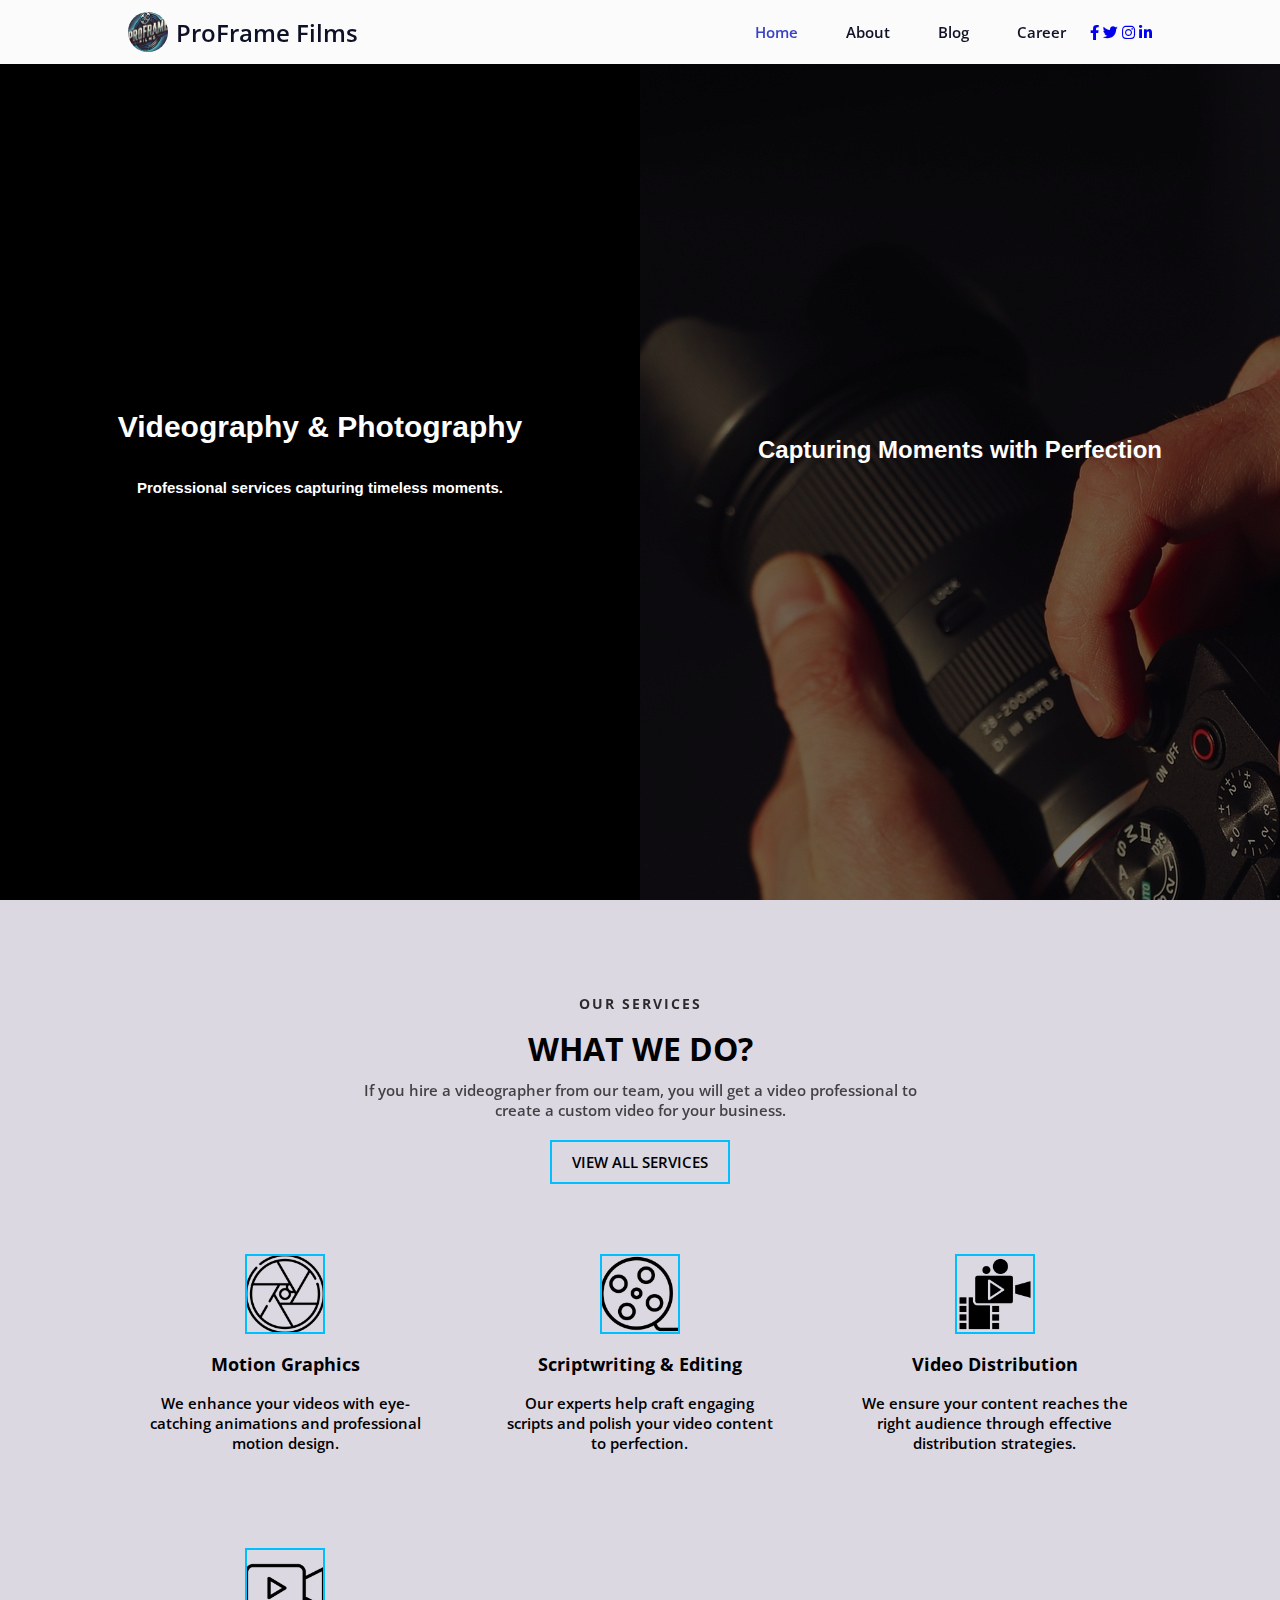
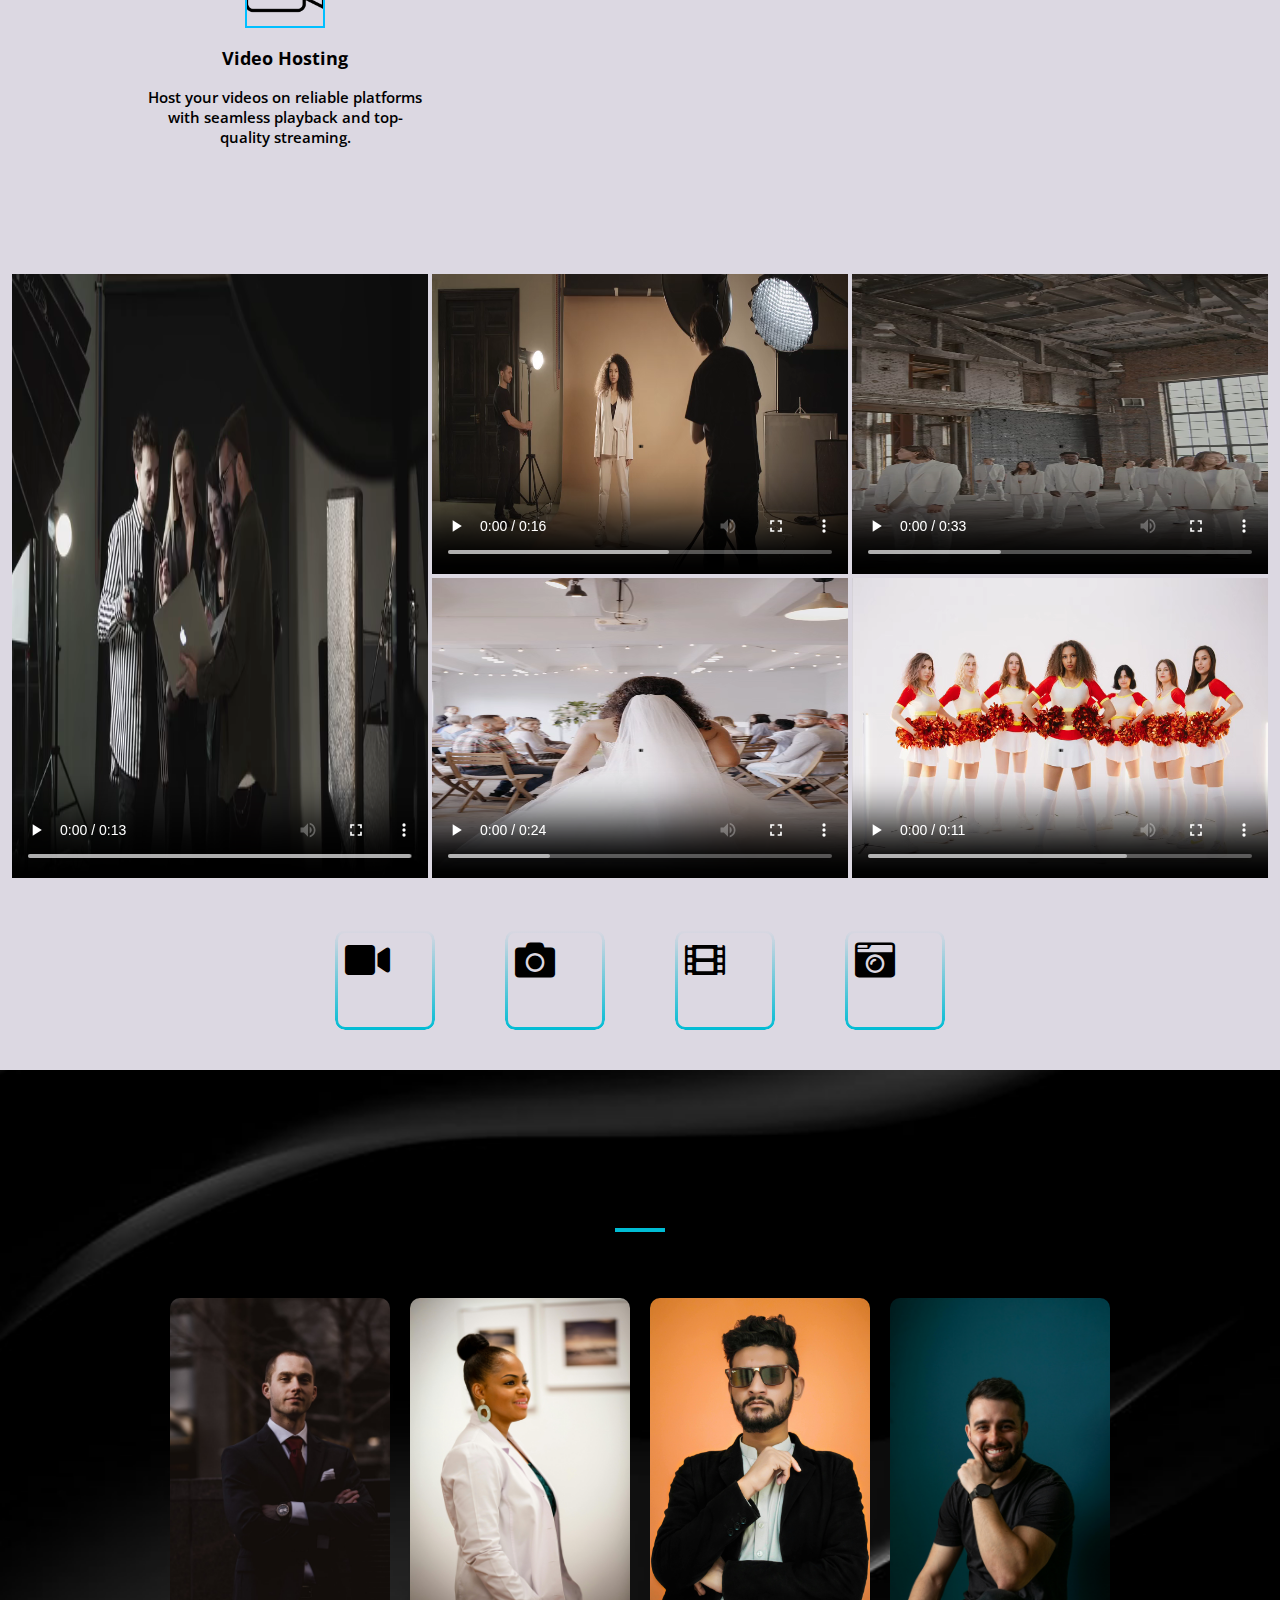
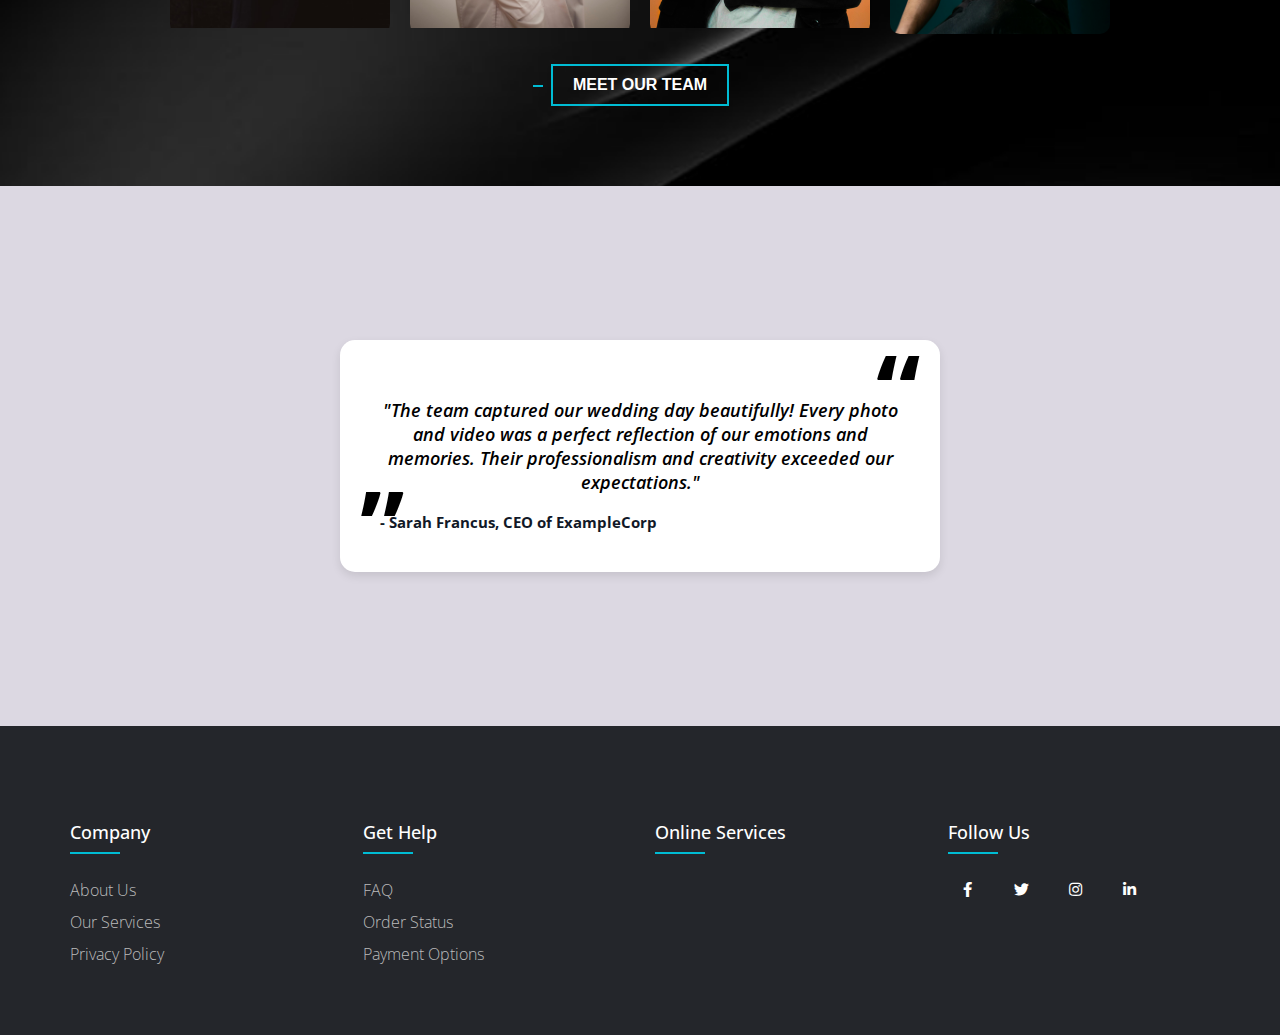
<file: index.html>
<html lang="en">
<head>
    <meta charset="UTF-8">
    <meta name="viewport" content="width=device-width, initial-scale=1.0">
    <title>Home</title>
    <link rel="stylesheet" href="./css/styles.css">
    <link href='https://unpkg.com/boxicons@2.1.4/css/boxicons.min.css' rel='stylesheet'>
    <link rel="stylesheet" type="text/css"  href="https://cdnjs.cloudflare.com/ajax/libs/font-awesome/5.15.1/css/all.min.css">
   
    <link rel="stylesheet" href="https://cdn.jsdelivr.net/npm/swiper/swiper-bundle.min.css">
</head>
<body>
    <header class="header">
        <a href="#" class="header-logo">  <img src="./images/Screenshot 2025-02-19 092839.png" alt="logo" style="width: 100%; height:80%;"></a>

        <div class="header-toggle">
            <i class="bx bx-menu" id="header-toggle"></i>
        </div>

        <nav class="nav" id="nav-menu">
            
            <div class="nav-content bd-grid">
               <!--  <i class="fa-brands fa-x-twitter"></i>
                <i class="fa-brands fa-facebook-f"></i>
                <i class="fa-brands fa-instagram"></i> -->
                <a href="#" class="nav-perfil">
                    
                    <div class="nav-img">
                <img src="./images/Screenshot 2025-02-19 092839.png" alt="logo">
                    </div>

                    <div>
                        <span class="nav-name">ProFrame Films</span>
                      
                    </div>
                </a>

                <div class="nav-menu">
                    <ul class="nav-list">
                        <li class="nav-item">
                            <a href="index.html" class="nav-link active">Home</a>
                        </li>
                        <li class="nav-item dropdown">
                            <a href="./main/About.html" class="nav-link ">About 
                                
                            </a>
                        </li>
                        <li class="nav-item"><a href="./main/Blog.html" class="nav-link">Blog</a></li>
                        <li class="nav-item"><a href="./main/Career.html" class="nav-link">Career</a></li>
                        
                        <div class="social-links">
                            <a href="#"><i class="fab fa-facebook-f"></i></a>
                            <a href="#"><i class="fab fa-twitter"></i></a>
                            <a href="#"><i class="fab fa-instagram"></i></a>
                            <a href="#"><i class="fab fa-linkedin-in"></i></a>
                        </div>
                    </ul>
                    
                </div>
            </div>
        </nav>
    </header>
    <main>
   
        <div class="slider-wrapper">
            <div class="left">
                <h1>Videography & Photography</h1>
                <p>Professional services capturing timeless moments.</p>
            </div>
            <div class="right">
                <div class="swiper-container">
                    <div class="swiper-wrapper">
                        <div class="swiper-slide">
                            <img class="slide-img" src="./images/camera-7889301_1280.jpg" alt="Slide 1">
                            <div  class="overlay">Capturing Moments with Perfection</div>
                        </div>
                        <div class="swiper-slide">
                            <img class="slide-img" src="./images/cellular-4602489_1280.jpg" alt="Slide 2">
                            <div class="overlay">Every Frame Tells a Story</div>
                        </div>
                        <div class="swiper-slide">
                            <img class="slide-img" src="./images/pexels-kyleloftusstudios-18015188.jpg" alt="Slide 3">
                            <div class="overlay">Bringing Memories to Life</div>
                        </div>
                    </div>
                </div>
            </div>
        </div>
    <section class="services">
        <div class="services-header">
            <h3>OUR SERVICES</h3>
            <h1>WHAT WE DO?</h1>
            <p>If you hire a videographer from our team, you will get a video professional to create a custom video for your business.</p>
            <a href="#" class="btn">VIEW ALL SERVICES</a>
        </div>
    
        <div class="services-grid">
            <div class="service">
                <div class="icon">
                    <img src="images/shutter.png" alt="Motion Graphics">
                    <span class="border-animation"></span>
                </div>
                <h3>Motion Graphics</h3>
                <p>We enhance your videos with eye-catching animations and professional motion design.</p>
            </div>
    
            <div class="service">
                <div class="icon">
                    <img src="./images/video-strip.png" alt="Scriptwriting">
                    <span class="border-animation"></span>
                </div>
                <h3>Scriptwriting & Editing</h3>
                <p>Our experts help craft engaging scripts and polish your video content to perfection.</p>
            </div>
    
            <div class="service">
                <div class="icon">
                    <img src="./images/videography (1).png" alt="" alt="Video Distribution">
                    <span class="border-animation"></span>
                </div>
                <h3>Video Distribution</h3>
                <p>We ensure your content reaches the right audience through effective distribution strategies.</p>
            </div>
    
            <div class="service">
                <div class="icon">
                    <img src="./images/videography.png" alt="Video Hosting">
                    <span class="border-animation"></span>
                </div>
                <h3>Video Hosting</h3>
                <p>Host your videos on reliable platforms with seamless playback and top-quality streaming.</p>
            </div>
        </div>
    </section>
    <section class="image-grid">
        <div class="grid-container">
            <div class="videosa">
                <video src="./images/3917519-sd_640_338_25fps.mp4"  controls autoplay></video>
            </div>
            <div class="videosd">
                <video src="./images/3888252-sd_960_506_25fps.mp4"  controls autoplay></video>
            </div>
            <div class="videose">
                <video src="./images/10622415-sd_506_960_25fps.mp4"  controls autoplay></video>
            </div>
            <div class="videosf">
                <video class="small-video" src="./images/8776998-sd_540_960_25fps.mp4"  controls autoplay></video>
             
            </div>
            <div class="videosg">
                <video class="small-video" src="./images/7894127-sd_814_540_25fps.mp4" controls autoplay></video>
                
            </div>
        </div>
         
            
        </div>
        
    </section>
    <section class="projects">
        <div class="project-container">
            <div class="box">
                <div class="icon"><i class="fas fa-video"></i></div>
            </div>
            <div class="box">
                <div class="icon"><i class="fas fa-camera"></i></div> 
            </div>
            <div class="box">
                <div class="icon"><i class="fas fa-film"></i></div> 
            </div>
            <div class="box">
                <div class="icon"><i class="fas fa-camera-retro"></i></div> 
            </div>
        </div>
    </section>
    <section class="team-section">
        <h2>Our Team</h2>
        <div class="team-gallery">
            <div class="team-member">
                <img src="./images/wp9683114-professional-man-wallpapers.jpg" alt="Team Member 1">
                <div class="name">Thomas Johnson</div>
            </div>
            <div class="team-member">
                <img src="./images/pexels-jeff-denlea-721292-3714743.jpg" alt="Team Member 2">

                <div class="name">Alice Johnson</div>
            </div>
            <div class="team-member">
                <img src="./images/pexels-alimadad-997512.jpg" alt="Team Member 3">
                <div class="name">Alimadaa Patel</div>
            </div>
            <div class="team-member">
                <img src="./images/pexels-uiliamnornberg-30767577.jpg" alt="Team Member 4">
                <div class="name">Michael Brown</div>
            </div>
        </div>
        <button class="team-btn">Meet Our Team</button>
    </section>
<section class="testimony-section"> 
    <div class="testimonial-card">
        <div class="quote-background quote-top">&ldquo;</div>
        <p class="testimonial-text">
            "The team captured our wedding day beautifully! Every photo and video was a perfect reflection of our emotions and memories. Their professionalism and creativity exceeded our expectations."</p>
    </p>
    <div class="author">- Sarah Francus, CEO of ExampleCorp</div>
    <div class="quote-background quote-bottom">&rdquo;</div></section>
    </main>
    
  <footer class="footer">
    <div class="footer-container">
        <div class="row">
            <div class="footer-col">
                <h4>company</h4>
                <ul>
                    <li><a href="#">about us</a></li>
                    <li><a href="#">our services</a></li>
                    <li><a href="#">privacy policy</a></li>
                   
                </ul>
            </div>
            <div class="footer-col">
                <h4>get help</h4>
                <ul>
                    <li><a href="#">FAQ</a></li>
                   
                   
                    <li><a href="#">order status</a></li>
                    <li><a href="#">payment options</a></li>
                </ul>
            </div>
            <div class="footer-col">
                <h4>online services</h4>
                <ul>
                    
                </ul>
            </div>
            <div class="footer-col">
                <h4>follow us</h4>
                <div class="social-links">
                    <a href="#"><i class="fab fa-facebook-f"></i></a>
                    <a href="#"><i class="fab fa-twitter"></i></a>
                    <a href="#"><i class="fab fa-instagram"></i></a>
                    <a href="#"><i class="fab fa-linkedin-in"></i></a>
                </div>
            </div>
        </div>
    </div>
</footer>
<script src="https://cdn.jsdelivr.net/npm/swiper/swiper-bundle.min.js"></script>
    <script src="./js/script.js"></script>
   
</body>
</html>
</file>
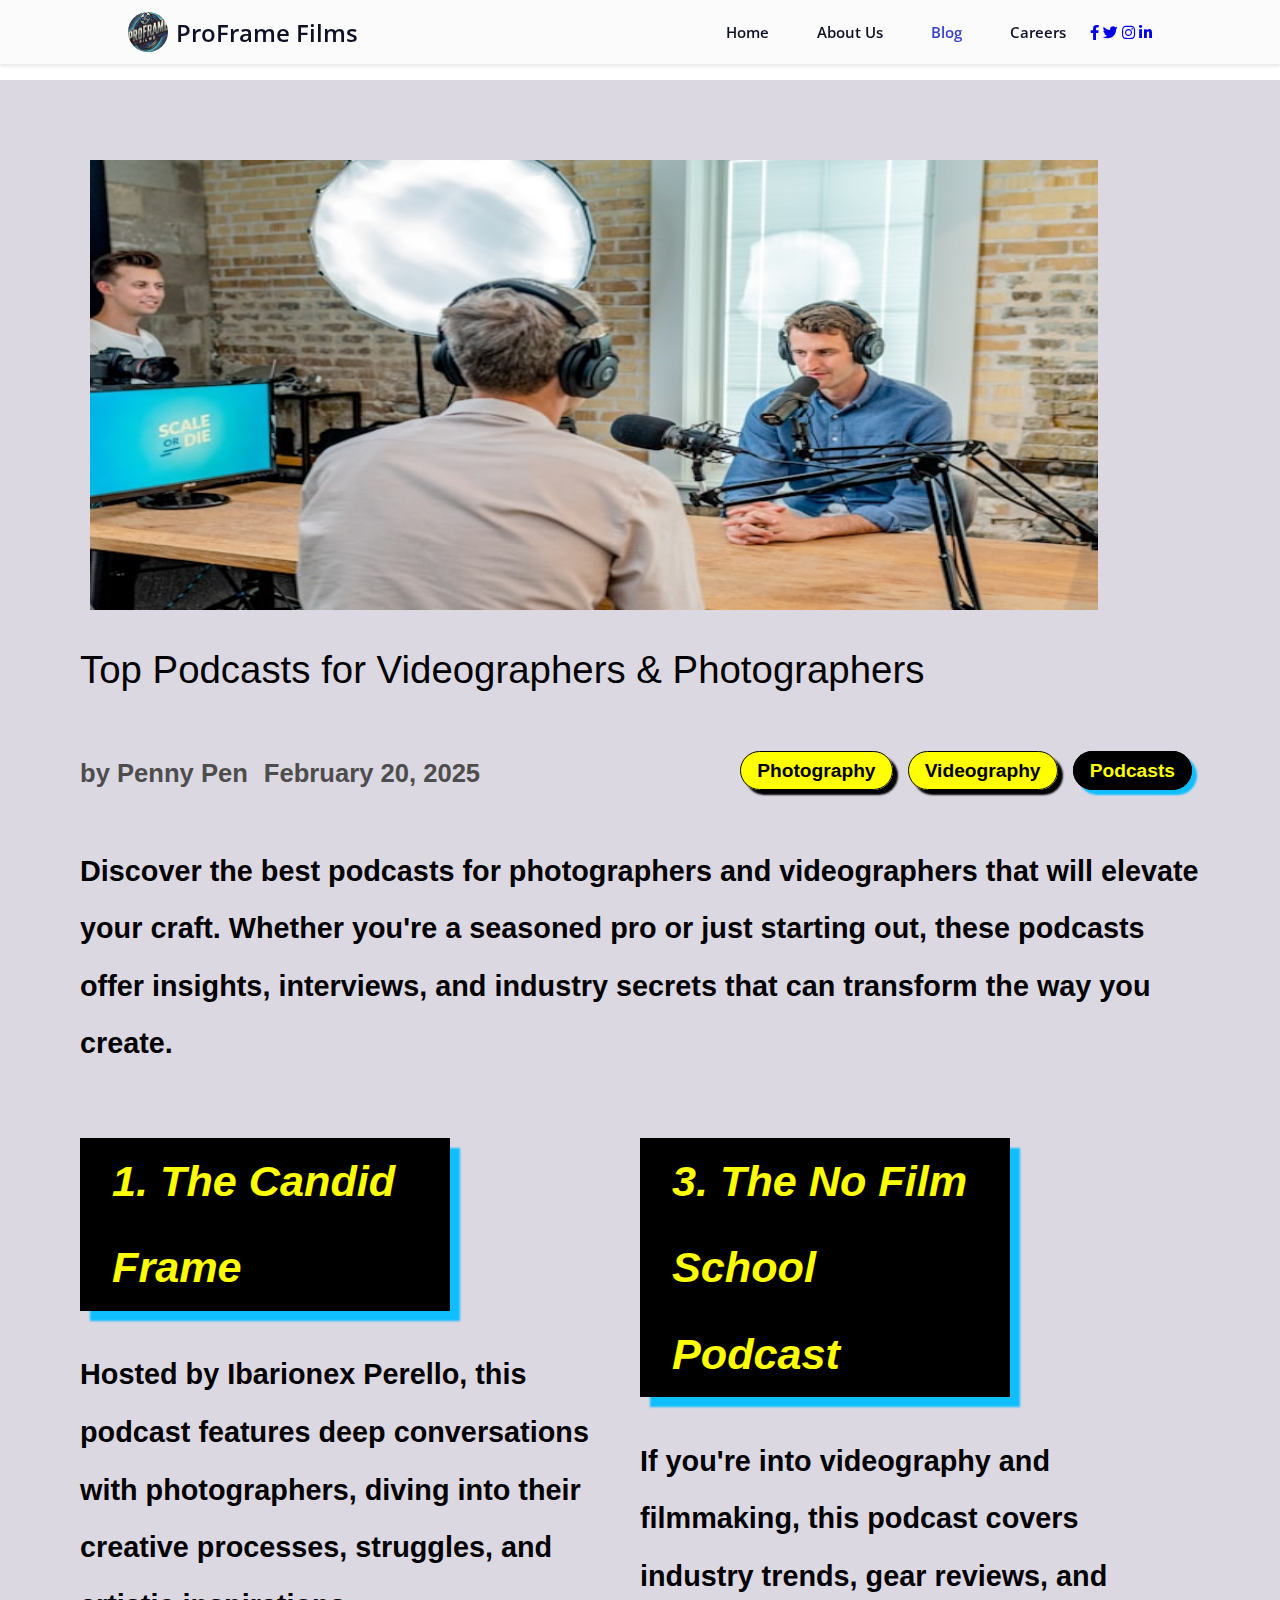
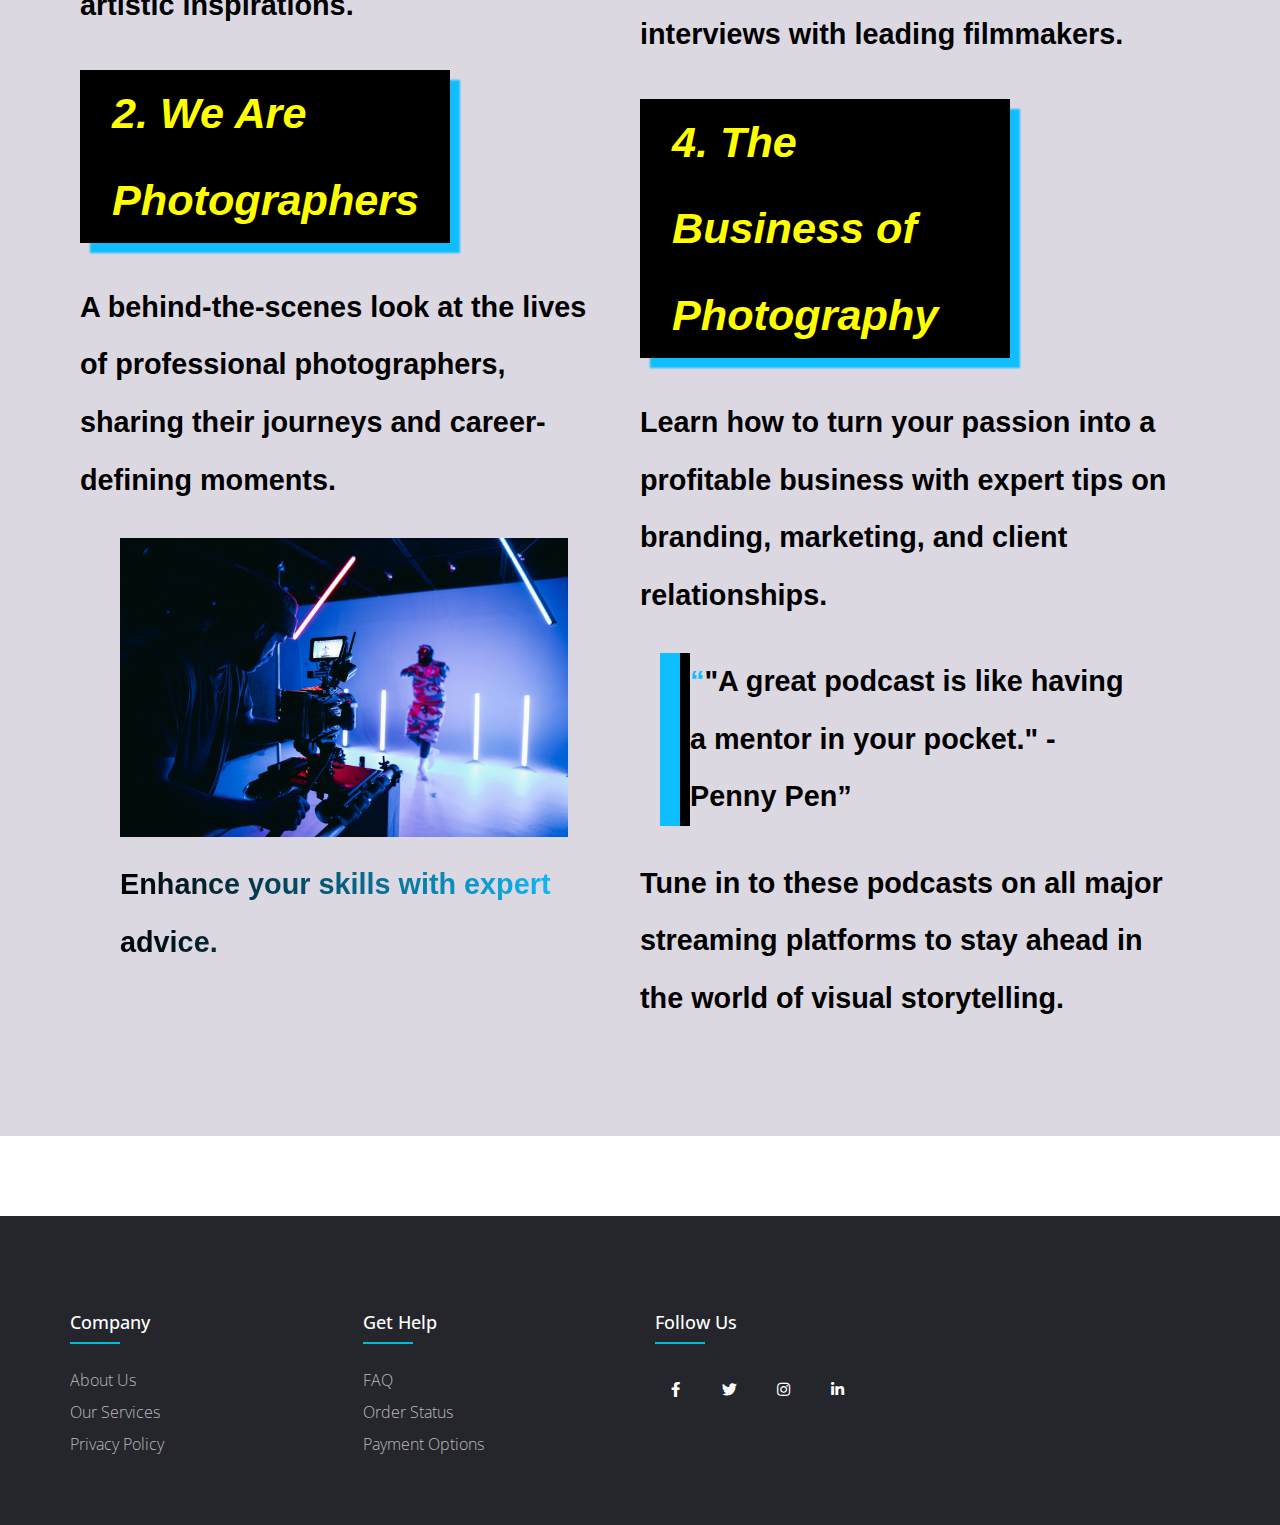
<file: main/Blog.html>
<!DOCTYPE html>
<html lang="en">
<head>
    <meta charset="UTF-8">
    <meta name="viewport" content="width=device-width, initial-scale=1.0">
    <title>Blog - Videography & Photography Podcasts</title>
    <link rel="stylesheet" href="../css/styles.css">
    <link href='https://unpkg.com/boxicons@2.1.4/css/boxicons.min.css' rel='stylesheet'>
    <link rel="stylesheet" type="text/css" href="https://cdnjs.cloudflare.com/ajax/libs/font-awesome/5.15.1/css/all.min.css">
    <link rel="stylesheet" href="https://cdn.jsdelivr.net/npm/swiper/swiper-bundle.min.css">
</head>
<body>
    <header class="header">
        <a href="#" class="header-logo">  <img src="../images/Screenshot 2025-02-19 092839.png" alt="logo" style="width: 15%; height:10%; border-radius:100%;"></a>
        <div class="header-toggle">
            <i class="bx bx-menu" id="header-toggle"></i>
        </div>
        <nav class="nav" id="nav-menu">
            <div class="nav-content bd-grid">
                <a href="#" class="nav-perfil">
                    <div class="nav-img">
                        <img src="../images/Screenshot 2025-02-19 092839.png" alt="logo">
                    </div>
                    <div>
                        <span class="nav-name">ProFrame Films</span>
                    </div>
                </a>
                <div class="nav-menu">
                    <ul class="nav-list">
                        <li class="nav-item"><a href="../index.html" class="nav-link">Home</a></li>
                        <li class="nav-item"><a href="About.html" class="nav-link">About Us</a></li>
                        <li class="nav-item"><a href="./Blog.html" class="nav-link active">Blog</a></li>
                        <li class="nav-item"><a href="./Career.html" class="nav-link">Careers</a></li>
                        <div class="social-links">
                            <a href="#"><i class="fab fa-facebook-f"></i></a>
                            <a href="#"><i class="fab fa-twitter"></i></a>
                            <a href="#"><i class="fab fa-instagram"></i></a>
                            <a href="#"><i class="fab fa-linkedin-in"></i></a>
                        </div>
                    </ul>
                </div>
            </div>
        </nav>
    </header>
    <main class="blog">
        <img src="../images/austin-distel-Hg3BHX6U5jg-unsplash.jpg" alt="Podcast" class="full-width-img">
        <div>
            <h2 class="subhead">Top Podcasts for Videographers & Photographers</h2>
            <div class="article-meta">
                <div class="author">
                    <p class="byline">by <b>Penny Pen</b></p>
                    <p class="dateline">February 20, 2025</p>
                </div>
                <div class="article-tags">
                    <span class="tag">Photography</span> <span class="tag">Videography</span> <span class="tag featured">Podcasts</span>
                </div>
            </div>
            <div class="article">
                <p>Discover the best podcasts for photographers and videographers that will elevate your craft. Whether you're a seasoned pro or just starting out, these podcasts offer insights, interviews, and industry secrets that can transform the way you create.</p>
                <div class="article-row">
                    <div class="article-col article-col-1">
                        <h2 class="highlight highlight-3">1. The Candid Frame</h2>
                        <p>Hosted by Ibarionex Perello, this podcast features deep conversations with photographers, diving into their creative processes, struggles, and artistic inspirations.</p>
                        <h2 class="highlight highlight-3">2. We Are Photographers</h2>
                        <p>A behind-the-scenes look at the lives of professional photographers, sharing their journeys and career-defining moments.</p>
                        <figure><img class="blog-image" src="../images/kyle-loftus-3UcQtXSvA88-unsplash.jpg" alt="A photographer setting up a camera.">
                            <figcaption>Enhance your skills with expert advice.</figcaption>
                        </figure>
                    </div>
                    <div class="article-col article-col-2">
                        <h2 class="highlight highlight-3">3. The No Film School Podcast</h2>
                        <p>If you're into videography and filmmaking, this podcast covers industry trends, gear reviews, and interviews with leading filmmakers.</p>
                        <h2 class="highlight highlight-3">4. The Business of Photography</h2>
                        <p>Learn how to turn your passion into a profitable business with expert tips on branding, marketing, and client relationships.</p>
                        <blockquote class="bq-short">"A great podcast is like having a mentor in your pocket." - Penny Pen</blockquote>
                        <p>Tune in to these podcasts on all major streaming platforms to stay ahead in the world of visual storytelling.</p>
                    </div>
                </div>
            </div>
        </div>
    </main>
    <footer class="footer">
        <div class="footer-container">
            <div class="row">
                <div class="footer-col">
                    <h4>Company</h4>
                    <ul>
                        <li><a href="#">About Us</a></li>
                        <li><a href="#">Our Services</a></li>
                        <li><a href="#">Privacy Policy</a></li>
                    </ul>
                </div>
                <div class="footer-col">
                    <h4>Get Help</h4>
                    <ul>
                        <li><a href="#">FAQ</a></li>
                        <li><a href="#">Order Status</a></li>
                        <li><a href="#">Payment Options</a></li>
                    </ul>
                </div>
                <div class="footer-col">
                    <h4>Follow Us</h4>
                    <div class="social-links">
                        <a href="#"><i class="fab fa-facebook-f"></i></a>
                        <a href="#"><i class="fab fa-twitter"></i></a>
                        <a href="#"><i class="fab fa-instagram"></i></a>
                        <a href="#"><i class="fab fa-linkedin-in"></i></a>
                    </div>
                </div>
            </div>
        </div>
    </footer>
    <script src="../js/script.js"></script>
</body>
</html>
</file>
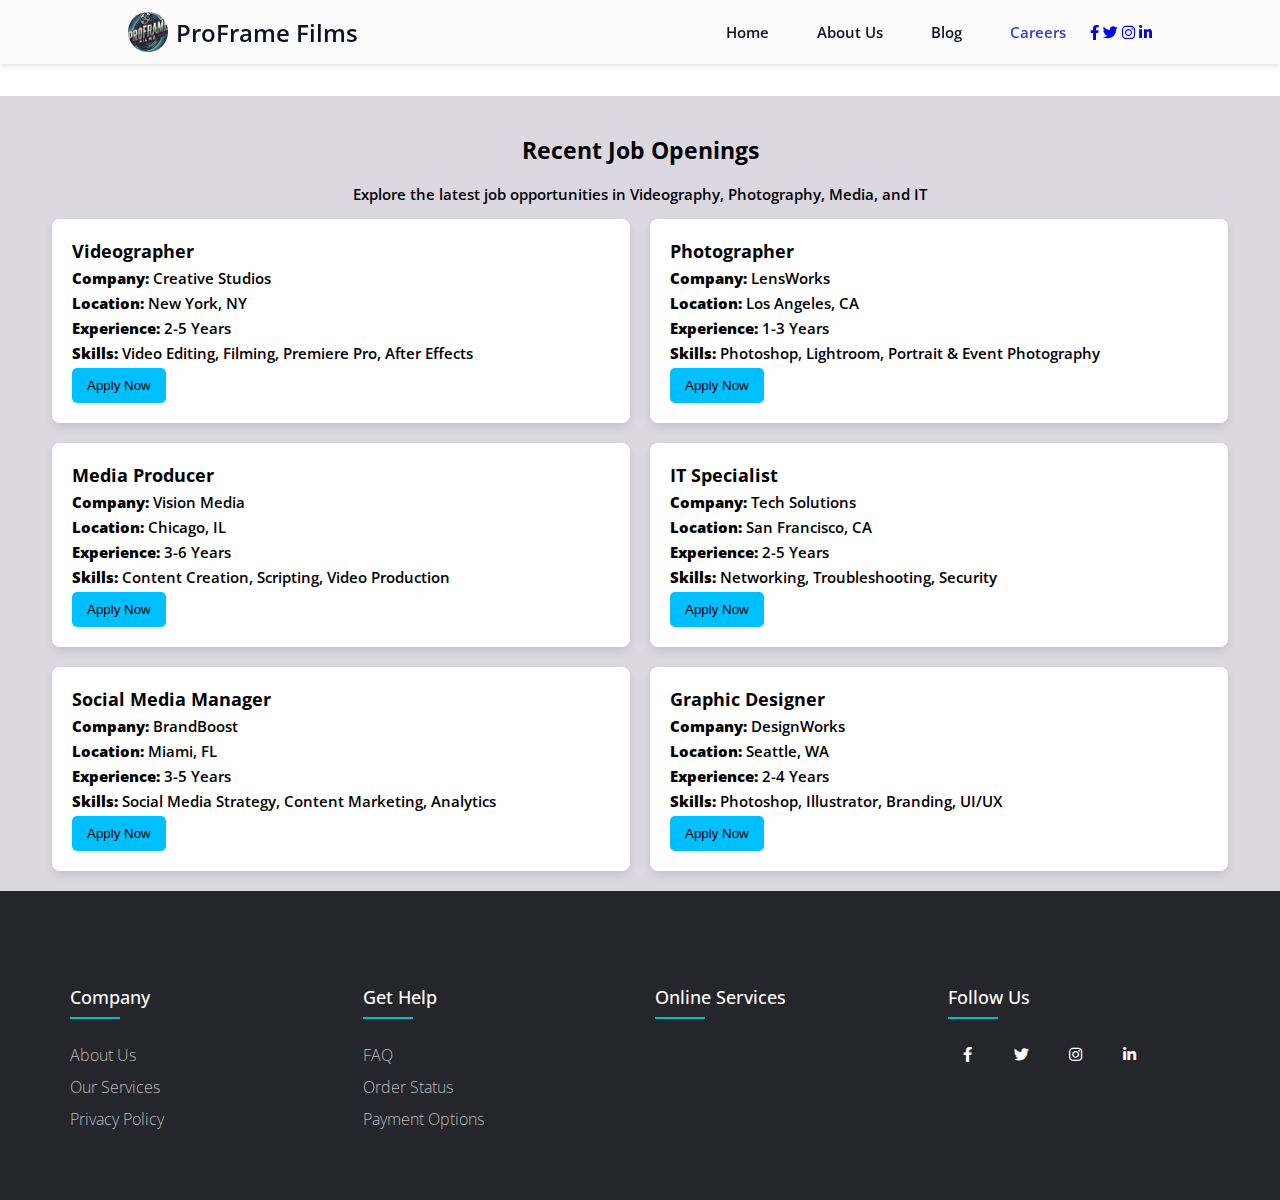
<file: main/Career.html>
<html lang="en">
<head>
    <meta charset="UTF-8">
    <meta name="viewport" content="width=device-width, initial-scale=1.0">
    <title>Careers</title>
    <link rel="stylesheet" href="../css/styles.css">
    <link href='https://unpkg.com/boxicons@2.1.4/css/boxicons.min.css' rel='stylesheet'>
    <link rel="stylesheet" type="text/css"  href="https://cdnjs.cloudflare.com/ajax/libs/font-awesome/5.15.1/css/all.min.css">
   
    <link rel="stylesheet" href="https://cdn.jsdelivr.net/npm/swiper/swiper-bundle.min.css">
</head>
<body>
    <header class="header">
        <a href="#" class="header-logo">  <img src="../images/Screenshot 2025-02-19 092839.png" alt="logo" style="width: 100%; height:80%;"></a>

        <div class="header-toggle">
            <i class="bx bx-menu" id="header-toggle"></i>
        </div>

        <nav class="nav" id="nav-menu">
            
            <div class="nav-content bd-grid">
               <!--  <i class="fa-brands fa-x-twitter"></i>
                <i class="fa-brands fa-facebook-f"></i>
                <i class="fa-brands fa-instagram"></i> -->
                <a href="#" class="nav-perfil">
                    
                    <div class="nav-img">
                <img src="../images/Screenshot 2025-02-19 092839.png" alt="logo">
                    </div>

                    <div>
                        <span class="nav-name">ProFrame Films</span>
                      
                    </div>
                </a>

                <div class="nav-menu">
                    <ul class="nav-list">
                        <li class="nav-item">
                            <a href="../index.html" class="nav-link ">Home</a>
                        </li>
                    </li>
                    <li class="nav-item ">
                        <a href="About.html" class="nav-link ">About Us
                            
                        </a>
                    </li>  <li class="nav-item"><a href="./Blog.html " class="nav-link">Blog</a></li>
                
                    
                    <li class="nav-item"><a href="./Career.html" class="nav-link active">Careers</a></li>
                        <div class="social-links">
                            <a href="#"><i class="fab fa-facebook-f"></i></a>
                            <a href="#"><i class="fab fa-twitter"></i></a>
                            <a href="#"><i class="fab fa-instagram"></i></a>
                            <a href="#"><i class="fab fa-linkedin-in"></i></a>
                        </div>
                    </ul>
                    
                </div>
            </div>
        </nav>
    </header>
    <main class="careers">
        <div class="careers-container">
            <h2>Recent Job Openings</h2>
            <p>Explore the latest job opportunities in Videography, Photography, Media, and IT</p>
              <div class="job-listings">
            <div class="job-card">
                <h3>Videographer</h3>
                <p><strong>Company:</strong> Creative Studios</p>
                <p><strong>Location:</strong> New York, NY</p>
                <p><strong>Experience:</strong> 2-5 Years</p>
                <p><strong>Skills:</strong> Video Editing, Filming, Premiere Pro, After Effects</p>
                <button class="apply-btn">Apply Now</button>
            </div>
            <div class="job-card">
                <h3>Photographer</h3>
                <p><strong>Company:</strong> LensWorks</p>
                <p><strong>Location:</strong> Los Angeles, CA</p>
                <p><strong>Experience:</strong> 1-3 Years</p>
                <p><strong>Skills:</strong> Photoshop, Lightroom, Portrait & Event Photography</p>
                <button class="apply-btn">Apply Now</button>
            </div>
            <div class="job-card">
                <h3>Media Producer</h3>
                <p><strong>Company:</strong> Vision Media</p>
                <p><strong>Location:</strong> Chicago, IL</p>
                <p><strong>Experience:</strong> 3-6 Years</p>
                <p><strong>Skills:</strong> Content Creation, Scripting, Video Production</p>
                <button class="apply-btn">Apply Now</button>
            </div>
            <div class="job-card">
                <h3>IT Specialist</h3>
                <p><strong>Company:</strong> Tech Solutions</p>
                <p><strong>Location:</strong> San Francisco, CA</p>
                <p><strong>Experience:</strong> 2-5 Years</p>
                <p><strong>Skills:</strong> Networking, Troubleshooting, Security</p>
                <button class="apply-btn">Apply Now</button>
            </div>
            <div class="job-card">
                <h3>Social Media Manager</h3>
                <p><strong>Company:</strong> BrandBoost</p>
                <p><strong>Location:</strong> Miami, FL</p>
                <p><strong>Experience:</strong> 3-5 Years</p>
                <p><strong>Skills:</strong> Social Media Strategy, Content Marketing, Analytics</p>
                <button class="apply-btn">Apply Now</button>
            </div>
            <div class="job-card">
                <h3>Graphic Designer</h3>
                <p><strong>Company:</strong> DesignWorks</p>
                <p><strong>Location:</strong> Seattle, WA</p>
                <p><strong>Experience:</strong> 2-4 Years</p>
                <p><strong>Skills:</strong> Photoshop, Illustrator, Branding, UI/UX</p>
                <button class="apply-btn">Apply Now</button>
            </div>
        </div>
        </div>
          </main>
     
  <footer class="footer">
    <div class="footer-container">
        <div class="row">
            <div class="footer-col">
                <h4>company</h4>
                <ul>
                    <li><a href="#">about us</a></li>
                    <li><a href="#">our services</a></li>
                    <li><a href="#">privacy policy</a></li>
                   
                </ul>
            </div>
            <div class="footer-col">
                <h4>get help</h4>
                <ul>
                    <li><a href="#">FAQ</a></li>
                   
                   
                    <li><a href="#">order status</a></li>
                    <li><a href="#">payment options</a></li>
                </ul>
            </div>
            <div class="footer-col">
                <h4>online services</h4>
                <ul>
                    
                </ul>
            </div>
            <div class="footer-col">
                <h4>follow us</h4>
                <div class="social-links">
                    <a href="#"><i class="fab fa-facebook-f"></i></a>
                    <a href="#"><i class="fab fa-twitter"></i></a>
                    <a href="#"><i class="fab fa-instagram"></i></a>
                    <a href="#"><i class="fab fa-linkedin-in"></i></a>
                </div>
            </div>
        </div>
    </div>
</footer>
    <script src="../js/script.js"></script>
    </body>
</html>
</file>
<file: css/styles.css>
@import url('https://fonts.googleapis.com/css2?family=Open+Sans:ital,wght@0,300..800;1,300..800&display=swap');

:root {
    --header-height: 3rem;
    --first-color-light: #C4C7F5;
    --dark-color: #0E1026;
    --white-color: #FBFBFB;
    --gray: #41403e;
    --active-color: #3841c7;
    --blue: #00bfff;
    --purple: #dcd8e2;
    --body-font: 'Open Sans', sans-serif;
    --nav-name-font-size: 1.5rem;
    --normal-font-size: .938rem;
    --z-fixed: 100;
}

*,::before,::after {
    box-sizing: border-box;
}

body {
    margin: var(--header-height) 0 0 0;
    font-family: var(--body-font);
    font-size: var(--normal-font-size);
    height: 100vh;
    width: 100%;
    font-weight: 600;
    background-size: cover;
    background-position: center;
}

ul {
    margin: 0;
    padding: 0;
    list-style: none;
}

a {
    text-decoration: none;
}

.bd-grid {
    max-width: 1024px;
    display: grid;
    grid-template-columns: 100%;
    margin-left: 1.5rem;
    margin-right: 1.5rem;
}

.header {
    position: fixed;
    top: 0;
    left: 0;
    width: 100%;
    height: var(--header-height);
    padding: 0 1rem;
    background-color: var(--white-color);
    z-index: var(--z-fixed);
    display: flex;
    justify-content: space-between;
    align-items: center;
    box-shadow: 0 2px 4px rgba(0, 0, 0, .1);
}

.header-logo {
    color: var(--dark-color);
}

.header-toggle {
    font-size: 1.7rem;
    cursor: pointer;
}

.nav-content {
    display: flex;
    flex-direction: column;
}

.nav-perfil {
    display: flex;
    flex-direction: column;
    align-items: center;
    text-align: center;
    margin-bottom: 3rem;
}

.nav-img {
    display: flex;
    justify-content: center;
    width: 60px;
    height: 60px;
    border-radius: 50%;
    overflow: hidden;
    margin-bottom: 1rem;
}

.nav-img img {
    width: 70px;
}

.nav-name {
    display: block;
    font-size: var(--nav-name-font-size);
    color: var(--white-color);
}

.nav-item {
    margin-bottom: 2rem;
}

.nav-link {
    color: var(--first-color-light);
}

.nav-link:hover {
    color: var(--white-color);
}

.active {
    color: var(--white-color);
}

.dropdown-link {
    display: flex;
    align-items: center;
    justify-content: space-between;
}

.dropdown-icon {
    font-size: 1.3rem;
    transition: .5s;
}

.dropdown:hover .dropdown-icon {
    transform: rotate(180deg);
}

.dropdown-menu {
    margin: 1rem 0 0 1rem;
    display: none;
}

.dropdown:hover > .dropdown-menu {
    display: block;
}

.dropdown-item {
    margin: 1rem 0;
}
/* Careers page */
.careers{
    background-color: var(--purple);
    text-align: center;
    margin-top :6rem;
}
.careers-container {
    width: 80%;
    margin: auto;
    padding: 20px;
}
.job-listings {
    display: grid;
    grid-template-columns: repeat(2, 1fr);
    gap: 20px;
}
.job-card {
    background: white;
    padding: 20px;
    border-radius: 8px;
    box-shadow: 0 4px 8px rgba(0, 0, 0, 0.1);
    text-align: left;
    transition: transform 0.3s, box-shadow 0.3s;
}
.job-card:hover {
    transform: translateY(-5px);
    box-shadow: 0 6px 12px rgba(0, 0, 0, 0.2);
}
.job-card h3 {
    margin: 0;
}
.job-card p {
    margin: 5px 0;
}
.apply-btn {
    background-color: var(--blue);
    color: black;
    padding: 10px 15px;
    border: none;
    border-radius: 5px;
    cursor: pointer;
}
.apply-btn:hover {
    background-color: rgb(100, 100, 156);
}
@media screen and (min-width: 768px) {
    body {
        margin: 0;
    }

    .header {
        height: calc(var(--header-height) + 1rem);
    }

    .header-logo, .header-toggle {
        display: none;
    }

    .nav {
        width: 100%;
    }

    .nav-content {
        flex-direction: row;
        justify-content: space-between;
        align-items: center;
    }

    .nav-perfil {
        flex-direction: row;
        text-align: initial;
        margin-bottom: 0;
    }

    .nav-img {
        width: 40px;
        height: 40px;
        margin-right: 0.5rem;
        margin-bottom: 0;
    }

    .nav-img img {
        width: 46px;
    }

    .nav-name {
        color: var(--dark-color);
    }

    .nav-list {
        display: flex;
        align-items: center;
    }

    .nav-item {
        margin: 0 1.5rem;
        padding: 1.4rem 0;
    }

    .nav-link {
        color: var(--dark-color);
    }

    .nav-link:hover {
        color: var(--first-color-light);
    }

    .active {
        color: var(--active-color);
    }

    .dropdown {
        position: relative;
    }

    .dropdown-menu {
        position: fixed;
        margin: 0;
        top: calc(var(--header-height) + 1rem);
        padding: 0.5rem 1.5rem;
        box-shadow: 0 2px 4px rgba(0, 0, 0, .1);
        border-radius: .5rem;
    }
    .careers-container{
        
            width: 95%;
        
    }
}
.slider-wrapper {
    display: flex;
    height: 100vh;
    background-color: #111;
    color: white;
    font-family: Arial, sans-serif;
}
.left {
    width: 50%;
    display: flex;
    flex-direction: column;
    justify-content: center;
    align-items: center;
    background-color: black;
    padding: 20px;
    text-align: center;
}
.right {
    width: 50%;
    overflow: hidden;
}
.swiper-slide {
    position: relative;
}
.swiper-slide .sliderimg {
    width: 100%;
    height: 100vh;
    object-fit: cover;
}
.overlay {
    position: absolute;
    top: 0;
    left: 0;
    width: 100%;
    height: 100%;
    background: rgba(0, 0, 0, 0.5);
    display: flex;
    align-items: center;
    justify-content: center;
    font-size: 24px;
    font-weight: bold;
}

.services {
    background: var(--purple);
    color: black;
    text-align: center;
    padding: 80px 10%;
}

.services-header h3 {
    font-size: 14px;
    text-transform: uppercase;
    letter-spacing: 2px;
    opacity: 0.8;
}

.services-header h1 {
    font-size: 32px;
    margin: 10px 0;
}

.services-header p {
    max-width: 600px;
    margin: 0 auto 20px;
    opacity: 0.7;
}

.btn {
    display: inline-block;
    color: black;
    text-decoration: none;
    border: 2px solid var(--blue);
    padding: 10px 20px;
    transition: 0.3s;
    position: relative;
}

.btn:hover {
    background: var(--blue);
    color: var(--dark-color);
}

.services-grid {
    display: grid;
    grid-template-columns: repeat(auto-fit, minmax(250px, 1fr));
    gap: 40px;
    margin-top: 50px;
}

.service {
    text-align: center;
    padding: 20px;
}

.icon {
   
    display: inline-block;
    position: relative;
    width: 80px;
    height: 80px;
}

.icon img {
    width: 100%;
    height: 100%;
}

.icon .border-animation {
    position: absolute;
    top: 0;
    left: 0;
    width: 100%;
    height: 100%;
    border: 2px solid var(--blue);
    box-sizing: border-box;
    animation: slideBorder 2s linear infinite;
}

@keyframes slideBorder {
    0% {
        clip-path: inset(0 100% 100% 0);
    }
    25% {
        clip-path: inset(0 0 100% 0);
    }
    50% {
        clip-path: inset(0 0 0 100%);
    }
    75% {
        clip-path: inset(100% 0 0 0);
    }
    100% {
        clip-path: inset(0 100% 100% 0);
    }
}
.grid-container {
    background-color: var(--purple);
    display: grid;
    grid-template-columns: auto auto auto;
   
    padding: 10px;
}

video {
    width: 100%;
    height: 100%;
    object-fit:fill;
}

.grid-container > div {
    text-align: center;
    padding: 2px;
    font-size: 30px;
    position: relative;
}
.videosa {
    grid-row: 1 / span 2;
  }


.videosf video, .videosg video, .videose video, .videosd video  {
    height: 300px; 
}



 .projects {
    background-color:var(--purple);
    color: white;
    font-family: Arial, sans-serif;
    display: flex;
    justify-content: center;
    align-items: center;
    height: 20vh;
    margin: 0;
    padding: 20px;
    box-sizing: border-box;
}
.project-container {
    display: flex;
    justify-content: center;
    align-items: center;
  
    background-color: transparent;
}

.project-container {
    display: flex;
    gap: 70px;
}

.box {
    width: 100px;
    height: 100px;
    display: flex;
    justify-content: center;
    align-items: center;
    position: relative;
    border-radius: 10px;
    overflow: hidden;
}


.box::before {
    content: "";
    position: absolute;
    inset: 0;
    border-radius: inherit;
    padding: 3px;
    background: linear-gradient(0deg, #00bcd4, transparent);
    -webkit-mask: 
        linear-gradient(#fff 0 0) content-box, 
        linear-gradient(#fff 0 0);
    -webkit-mask-composite: destination-out;
    mask-composite: exclude;
    animation: borderGlow 2s linear infinite;
}

.icon {
    font-size: 40px;
    color: black;
    z-index: 1;
    position: relative;
}

@keyframes borderGlow {
    0% {
        background: linear-gradient(0deg, #00bcd4, transparent);
    }
    25% {
        background: linear-gradient(90deg, #00bcd4, transparent);
    }
    50% {
        background: linear-gradient(180deg, #00bcd4, transparent);
    }
    75% {
        background: linear-gradient(270deg, #00bcd4, transparent);
    }
    100% {
        background: linear-gradient(360deg, #00bcd4, transparent);
    }
}


.team-section {
    text-align: center;
    padding: 80px 20px;
    background: url('../images/uwp4613300.png') no-repeat center center/cover;
    width: 100%;
}

.team-section h2 {
    font-size: 32px;
    font-weight: bold;
    text-transform: uppercase;
    position: relative;
    display: inline-block;
}

.team-section h2::after {
    content: '';
    display: block;
    width: 50px;
    height: 4px;
    background-color: #00bcd4;
    margin: 8px auto 0;
}

/* Team Members */
.team-gallery {
    display: flex;
    justify-content: center;
    flex-wrap: wrap;
    gap: 20px;
    margin-top: 40px;
}

.team-member {
    width: 220px;
    position: relative;
    overflow: hidden;
    border-radius: 10px;
}

.team-member img {
    width: 100%;
    display: block;
    transition: transform 0.3s ease-in-out;
}

.team-member:hover img {
    transform: scale(1.1);
}
.team-member .name {
    position: absolute;
    bottom: 0;
    left: 0;
    width: 100%;
    background: rgba(0, 0, 0, 0.7);
    color: white;
    text-align: center;
    padding: 10px;
    font-size: 16px;
    font-weight: bold;
    opacity: 0;
    transition: opacity 0.3s ease-in-out;
}

.team-member:hover .name {
    opacity: 1;
}
/* Meet Our Team Button */
.team-btn {
    display: inline-block;
    background-color: transparent;
    color: white;
    font-size: 16px;
    border: 2px solid #00bcd4;
    padding: 10px 20px;
    margin-top: 30px;
    cursor: pointer;
    position: relative;
    text-transform: uppercase;
    font-weight: bold;
}

.team-btn::before {
    content: '';
    width: 10px;
    height: 2px;
    background: #00bcd4;
    position: absolute;
    top: 50%;
    left: -20px;
}


        .testimony-section {
            display: flex;
            justify-content: center;
            align-items: center;
            min-height: 60vh;
 background-color:var(--purple);
            margin: 0;
           
        }
        .testimonial-card {
            position: relative;
            max-width: 600px;
            padding: 40px;
            background:white;
            box-shadow: 0 4px 10px rgba(0, 0, 0, 0.1);
            border-radius: 15px;
            transition: transform 0.3s ease, box-shadow 0.3s ease;
            text-align: center;
        }
        .testimonial-card:hover {
            transform: scale(1.05);
            box-shadow: 0 6px 15px rgba(0, 0, 0, 0.15);
        }
        .quote-background {
            position: absolute;
            font-size: 100px;
            color: black;
            font-weight: bold;
            z-index: 0;
        }
        .quote-top {
            top: -20px;
            right: 20px;
        }
        .quote-bottom {
            bottom: -20px;
            left: 20px;
        }
        .testimonial-text, .author {
            position: relative;
            z-index: 1;
        }
        .testimonial-text {
            font-size: 18px;
            font-style: italic;
            color: black;
        }
        .author {
            margin-top: 10px;
            font-weight: bold;
            color: #111827;
        }
.footer-container{
	max-width: 1170px;
	margin:auto;
}
.row{
	display: flex;
	flex-wrap: wrap;
}
ul{
	list-style: none;
}
.footer{
	background-color: #24262b;
    padding: 70px 0;
}
.footer-col{
   width: 25%;
   padding: 0 15px;
}
.footer-col h4{
	font-size: 18px;
	color: #ffffff;
	text-transform: capitalize;
	margin-bottom: 35px;
	font-weight: 500;
	position: relative;
}
.footer-col h4::before{
	content: '';
	position: absolute;
	left:0;
	bottom: -10px;
	background-color: #00bcd4;
	height: 2px;
	box-sizing: border-box;
	width: 50px;
}
.footer-col ul li:not(:last-child){
	margin-bottom: 10px;
}
.footer-col ul li a{
	font-size: 16px;
	text-transform: capitalize;
	color: #ffffff;
	text-decoration: none;
	font-weight: 300;
	color: #bbbbbb;
	display: block;
	transition: all 0.3s ease;
}
.footer-col ul li a:hover{
	color: #ffffff;
	padding-left: 8px;
}
.footer-col .social-links a{
	display: inline-block;
	height: 40px;
	width: 40px;
	;
	margin:0 10px 10px 0;
	text-align: center;
	line-height: 40px;
	border-radius: 50%;
	color: #ffffff;
	transition: all 0.5s ease;
}
.footer-col .social-links a:hover{
	color: #24262b;
	background-color: #ffffff;
}
/* Blog */
.blog{
	margin: 0;
	padding: 0;
	font-size: 1.6rem;
	font-family: "Roboto", sans-serif;
	max-width: 50rem;
	padding: 5rem;
	margin: 5rem auto;
	background-color: var(--purple);
	color: black;
}
.main-container {
	display: flex;
	flex-direction: column;
	align-items: flex-start;
	justify-content: flex-start;
}
.full-width-img {
    margin-left: 10px;
    width: 90%;
    height: 50vh;
}
.blog-image {
	width: 100%;
}
.headline {
	font-family: "Archivo Black", sans-serif;
	letter-spacing: 1;
	text-transform: uppercase;
	color: yellow;
	margin: 0;
	text-shadow: 10px 10px 2px black, -10px -10px 2px #0ebeff,
		-10px 10px 2px #fff, 10px -10px 2px black;
}
.subhead {
	font-size: 2.4rem;
	font-weight: 300;
}

.highlight {
	font-style: italic;
	font-weight: bold;
	padding: 0rem 2rem;
	width: 70%;
}
.highlight-1 {
	color: black;
	background: yellow;
	box-shadow: 10px 10px 2px #0ebeff;
}
.highlight-2 {
	color: yellow;
	background: #0ebeff;
	box-shadow: 10px 10px 2px black;
}
.highlight-3 {
	color: yellow;
	background: black;
	box-shadow: 10px 10px 2px #0ebeff;
}
.article-meta {
	max-width: 96rem;
	width: 100%;
	display: flex;
	flex-direction: column;

	align-items: flex-start;
	justify-content: space-between;
}
.author {
	display: flex;
	align-items: center;
	margin-bottom: 2rem;
}

.author svg {
	height: 3rem;
	width: 3rem;
	margin: 0 1rem 0 0;
}
.author p {
	margin-right: 1rem;
	color: rgb(78, 77, 77);
	font-style: bold;
}
.tag {
	border: 1px solid black;
	padding: 0.5rem 1rem;
	border-radius: 5rem;
	color: black;
	background-color: yellow;
	box-shadow: 5px 5px 2px black;
	margin-right: 0.5rem;
	font-size: 1.2rem;
}
.tag.featured {
	color: yellow;
	background-color: black;
	box-shadow: 5px 5px 2px #0ebeff;
}
.article {
	font-size: 1.8rem;
	line-height: 2;
}
.article-para-1 {
	font-size: 2rem;
	line-height: 1.5;
	color: gray;
	margin-top: 10rem;
}
.article-row {
	display: flex;
	flex-direction: column;

	justify-content: stretch;
}
.article-col {
	flex: 1 1;
	justify-content: stretch;
}
aside {
	font-size: 2.4rem;
	font-weight: bold;
	line-height: 1.2;
}
blockquote {
	text-indent: 0.5rem;
	box-shadow: -20px 0px 0px #0ebeff;
}
.bq-long {
	border-left: 10px solid #0ebeff;
	box-shadow: -20px 0px 0px yellow;
}
.bq-short {
	border-left: 10px solid black;
}
.bq-medium {
	box-shadow: -20px 0px 0px black;
	border-left: 10px solid yellow;
}
blockquote {
	text-indent: 0;
	hanging-punctuation: first;
}
.bq-short::before {
	content: open-quote;
	color: #0ebeff;
}
.bq-short::after {
	content: close-quote;
	color: black;
}

.bq-long::before {
	content: open-quote;
	color: black;
}
.bq-long::after {
	content: close-quote;
	color: yellow;
}
.bq-medium::before {
	content: open-quote;
	color: #0ebeff;
}
.bq-medium::after {
	content: close-quote;
	color: black;
}
figcaption {
	font-weight: bold;
	background: linear-gradient(to right, black, #0ebeff);
	-webkit-background-clip: text;
	-webkit-text-fill-color: transparent;
}
/* About page */

.text-blk {
    padding-top: 0px;
    padding-right: 0px;
    padding-bottom: 0px;
    padding-left: 0px;
    line-height: 20px;
    color: black;
    font-size: 14px;
    margin-top: 0px;
    margin-right: 0px;
    margin-bottom: 40px;
    margin-left: 0px;
  }
  
  .responsive-container-block {
    min-height: 75px;
    height: fit-content;
    width: 100%;
    padding-top: 10px;
    padding-right: 10px;
    padding-bottom: 10px;
    padding-left: 10px;
    display: flex;
    flex-wrap: wrap;
    margin-top: 0px;
    margin-right: auto;
    margin-bottom: 0px;
    margin-left: auto;
    justify-content: flex-start;
  }
  
  .responsive-container-block.bigContainer {
    background-image: initial;
    background-position-x: initial;
    background-position-y: initial;
    background-size: initial;
    background-repeat-x: initial;
    background-repeat-y: initial;
    background-attachment: initial;
    background-origin: initial;
    background-clip: initial;
    background-color: var(--purple);
    padding-top: 10px;
    padding-right: 20px;
    padding-bottom: 10px;
    padding-left: 20px;
    margin: 0 0 0 0;
  }
  
  .responsive-container-block.Container {
    max-width: 1320px;
    align-items: center;
    justify-content: center;
    margin-top: 80px;
    margin-right: auto;
    margin-bottom: 80px;
    margin-left: auto;
    padding-top: 10px;
    padding-right: 0px;
    padding-bottom: 10px;
    padding-left: 0px;
  }
  
  .responsive-container-block.leftSide {
    width: auto;
    align-items: flex-start;
    padding-top: 10px;
    padding-right: 0px;
    padding-bottom: 10px;
    padding-left: 0px;
    flex-direction: column;
    position: static;
    margin-top: 0px;
    margin-right: auto;
    margin-bottom: 0px;
    margin-left: auto;
    max-width: 300px;
  }
  
  .text-blk.heading {
    font-size: 40px;
    line-height: 64px;
    font-weight: 900;
    color: #00B2EB;
    margin-top: 0px;
    margin-right: 0px;
    margin-bottom: 40px;
    margin-left: 0px;
  }
  
  .text-blk.btn {
    color: rgb(0, 178, 235);
    background-image: initial;
    background-position-x: initial;
    background-position-y: initial;
    background-size: initial;
    background-repeat-x: initial;
    background-repeat-y: initial;
    background-attachment: initial;
    background-origin: initial;
    background-clip: initial;
    background-color: rgb(255, 255, 255);
    box-shadow: rgba(160, 121, 0, 0.2) 0px 12px 35px;
    border-top-left-radius: 100px;
    border-top-right-radius: 100px;
    border-bottom-right-radius: 100px;
    border-bottom-left-radius: 100px;
    padding-top: 20px;
    padding-right: 50px;
    padding-bottom: 20px;
    padding-left: 50px;
    cursor: pointer;
  }
  
  .responsive-container-block.rightSide {
    width: 675px;
    position: relative;
    padding-top: 0px;
    padding-right: 0px;
    padding-bottom: 0px;
    padding-left: 0px;
    display: flex;
    height: 700px;
    min-height: auto;
  }
  
  .number1img {
    margin-top: 39%;
    margin-right: 80%;
    margin-bottom: 29%;
    margin-left: 0px;
    height: 32%;
    width: 20%;
    position: absolute;
  }
  
  .number2img {
    margin-top: 19%;
    margin-right: 42%;
    margin-bottom: 42%;
    margin-left: 23%;
    width: 35%;
    height: 39%;
    position: absolute;
  }
  
  .number3img {
    width: 13%;
    height: 21%;
    position: absolute;
    margin-top: 62%;
    margin-right: 64%;
    margin-bottom: 30%;
    margin-left: 23%;
  }
  
  .number4vid {
    width: 34%;
    height: 33%;
    position: absolute;
    margin-top: 62%;
    margin-right: 27%;
    margin-bottom: 0px;
    margin-left: 39%;
  }
  
  .number5img {
    position: absolute;
    width: 13%;
    height: 21%;
    margin-top: 38%;
    margin-right: 27%;
    margin-bottom: 41%;
    margin-left: 60%;
  }
  
  .number6img {
    position: absolute;
    margin-top: 0px;
    margin-right: 3%;
    margin-bottom: 67%;
    margin-left: 62%;
    width: 35%;
    height: 33%;
  }
  
  .number7img {
    position: absolute;
    width: 25%;
    margin-top: 40%;
    margin-right: 0px;
    margin-bottom: 18%;
    margin-left: 75%;
    height: 42%;
  }
  
  .text-blk.subHeading {
    font-size: 14px;
    line-height: 25px;
  }
  
  @media (max-width: 1024px) {
    .responsive-container-block.Container {
      flex-direction: column-reverse;
    }
  
    .text-blk.heading {
      text-align: center;
      max-width: 370px;
    }
  
    .text-blk.subHeading {
      text-align: center;
    }
  
    .responsive-container-block.leftSide {
      align-items: center;
      max-width: 480px;
    }
  
    .responsive-container-block.rightSide {
      margin-top: 0px;
      margin-right: auto;
      margin-bottom: 100px;
      margin-left: auto;
    }
  
    .responsive-container-block.rightSide {
      margin: 0 auto 70px auto;
    }
  }
  

  @media (max-width: 500px) {
    .number1img {
      display: none;
    }
  
    .number2img {
      display: none;
    }
  
    .number3img {
      display: none;
    }
  
    .number5img {
      display: none;
    }
  
    .number6img {
      display: none;
    }
  
    .number7img {
      display: none;
    }
  
    .responsive-container-block.rightSide {
      width: 100%;
      height: 250px;
      margin-top: 0px;
      margin-right: 0px;
      margin-bottom: 100px;
      margin-left: 0px;
    }
  
    .number4vid {
      position: static;
      margin-top: 0px;
      margin-right: auto;
      margin-bottom: 0px;
      margin-left: auto;
      width: 100%;
      height: 100%;
    }
  
    .text-blk.heading {
      font-size: 25px;
      line-height: 40px;
      max-width: 370px;
      width: auto;
    }
  
    .text-blk.subHeading {
      font-size: 14px;
      line-height: 25px;
    }
  
    .responsive-container-block.leftSide {
      width: 100%;
    }
  }
@media screen and (max-width: 768px) {
    :root {
        --nav-name-font-size: 1rem;
        --normal-font-size: 1rem;
    }

    .nav {
        position: fixed;
        top: 0;
        left: -100%;
        background: url('../images/camera-7889301_1280.jpg') no-repeat;
        background-size: cover;
        background-position: center;
        width: 80%;
        height: 100vh;
        padding: 2rem 0;
        z-index: var(--z-fixed);
        transition: .5s;
        overflow-y: auto;
    }

    .show {
        left: 0;
    }
    .projects{
        height: 90vh;;
    }
.project-container{
    margin-top: 20px;
    display: flex;
    flex-direction: column;
}
    
        
        .box {
            width: 100px;
            height: 100px;
            gap:10px;
        }
    
    .icon {
        font-size: 30px;
   
}
.responsive-container-block.rightSide {
    width: 450px;
    height: 450px;
  }

  .responsive-container-block.leftSide {
    max-width: 450px;
  }
  .blog	{
    max-width: 65rem;
}
.headline {
    font-size: 7.4rem;
}
.subhead {
    font-size: 3.6rem;
}
.tag {
    margin-right: 3rem;
    font-size: 1.6rem;


}

aside {
    font-size: 3.6rem;
}
.article-para-1 {
    font-size: 2.4rem;
}
}
@media screen and (min-width: 1024px) {
    .bd-grid {
        margin-left: auto;
        margin-right: auto;

    }

    .wrapper{
		width: 960px;
		margin: 0 auto;}
        .blog {
            max-width: 90rem;
        }
        .article-meta {
            flex-direction: row;
            align-items: center;
        }
        .author {
            margin-bottom: unset;
        }
        .article-row {
            flex-direction: row;
        }
        .article-col-1,
        .article-col-2 {
            margin-right: 2rem;
        }
    
}
</file>
